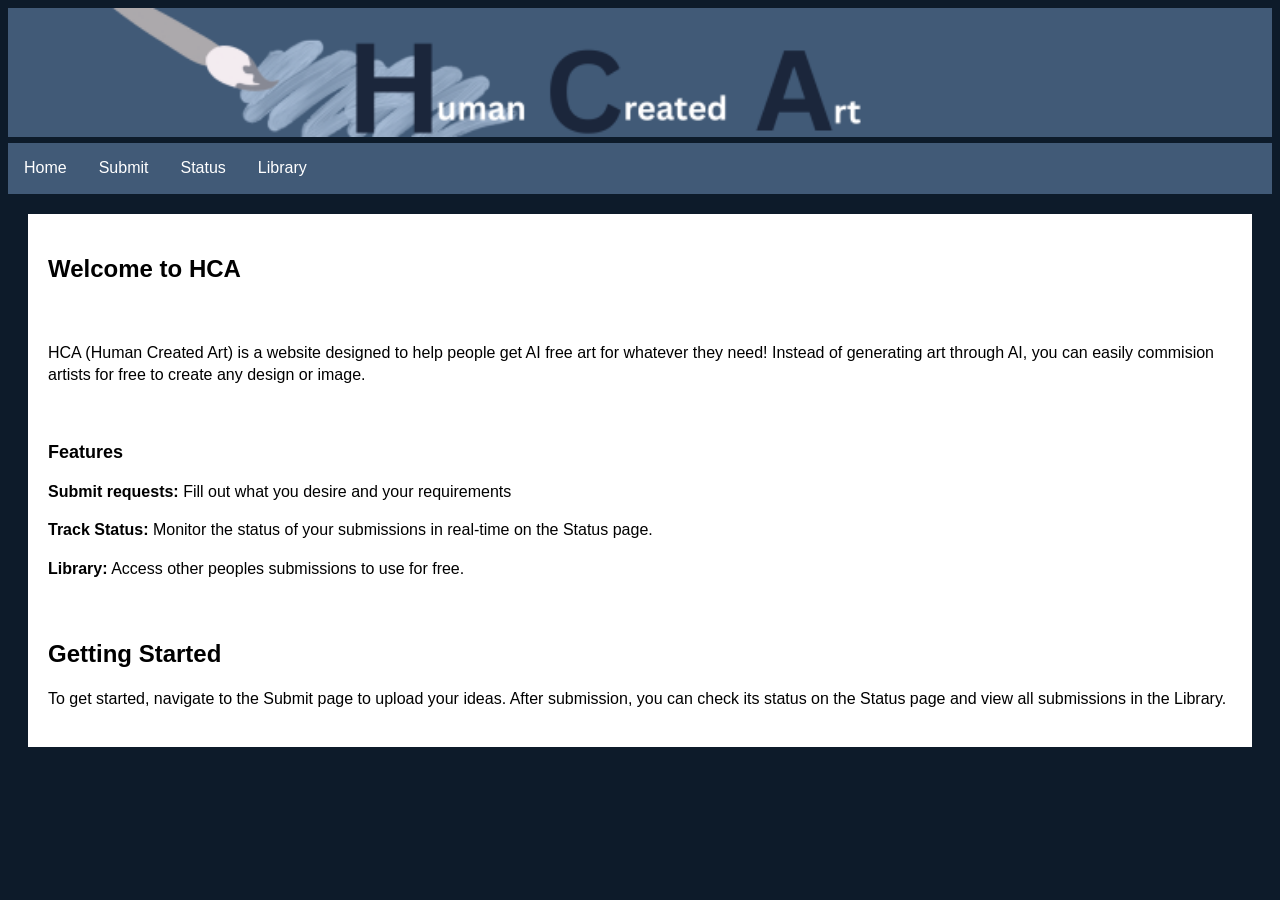
<file: Final Project/index.html>
<!DOCTYPE html>
<html>
    <head>
        <title>HCU</title>
        <link href="css/master.css" rel="stylesheet" type="text/css">
        
    </head>
    <body>
        <img src="images/Copy of HCA banner.png" alt="HCU banner" class="banner">
        <ul>
            <li>
                <a href="index.html">Home</a>
            </li>
            <li>
                <a href="submit.html">Submit</a>
            </li>
            <li>
                <a href="status.html">Status</a>
            </li>
            <li>
                <a href="library.html">Library</a>
            </li>
        </ul>

        <div class="About">
            <h2>Welcome to HCA</h2>
            <br>
            <p>
                HCA (Human Created Art) is a website designed to help people get AI free art for whatever they need! Instead of generating art through AI, you can easily commision artists for free to create any design or image.
            </p>
            <br>
            <h3>Features</h3>
                <p><strong>Submit requests:</strong> Fill out what you desire and your requirements</p>
                <p><strong>Track Status:</strong> Monitor the status of your submissions in real-time on the Status page.</p>
                <p><strong>Library:</strong> Access other peoples submissions to use for free.</p>
            <br>
            <h2>Getting Started</h2>
            <p>
                To get started, navigate to the Submit page to upload your ideas. After submission, you can check its status on the Status page and view all submissions in the Library.
            </p>
        </div>
        <script src="Java/Work.js" type="text/javascript"></script>
    </body>
</html>
</file>
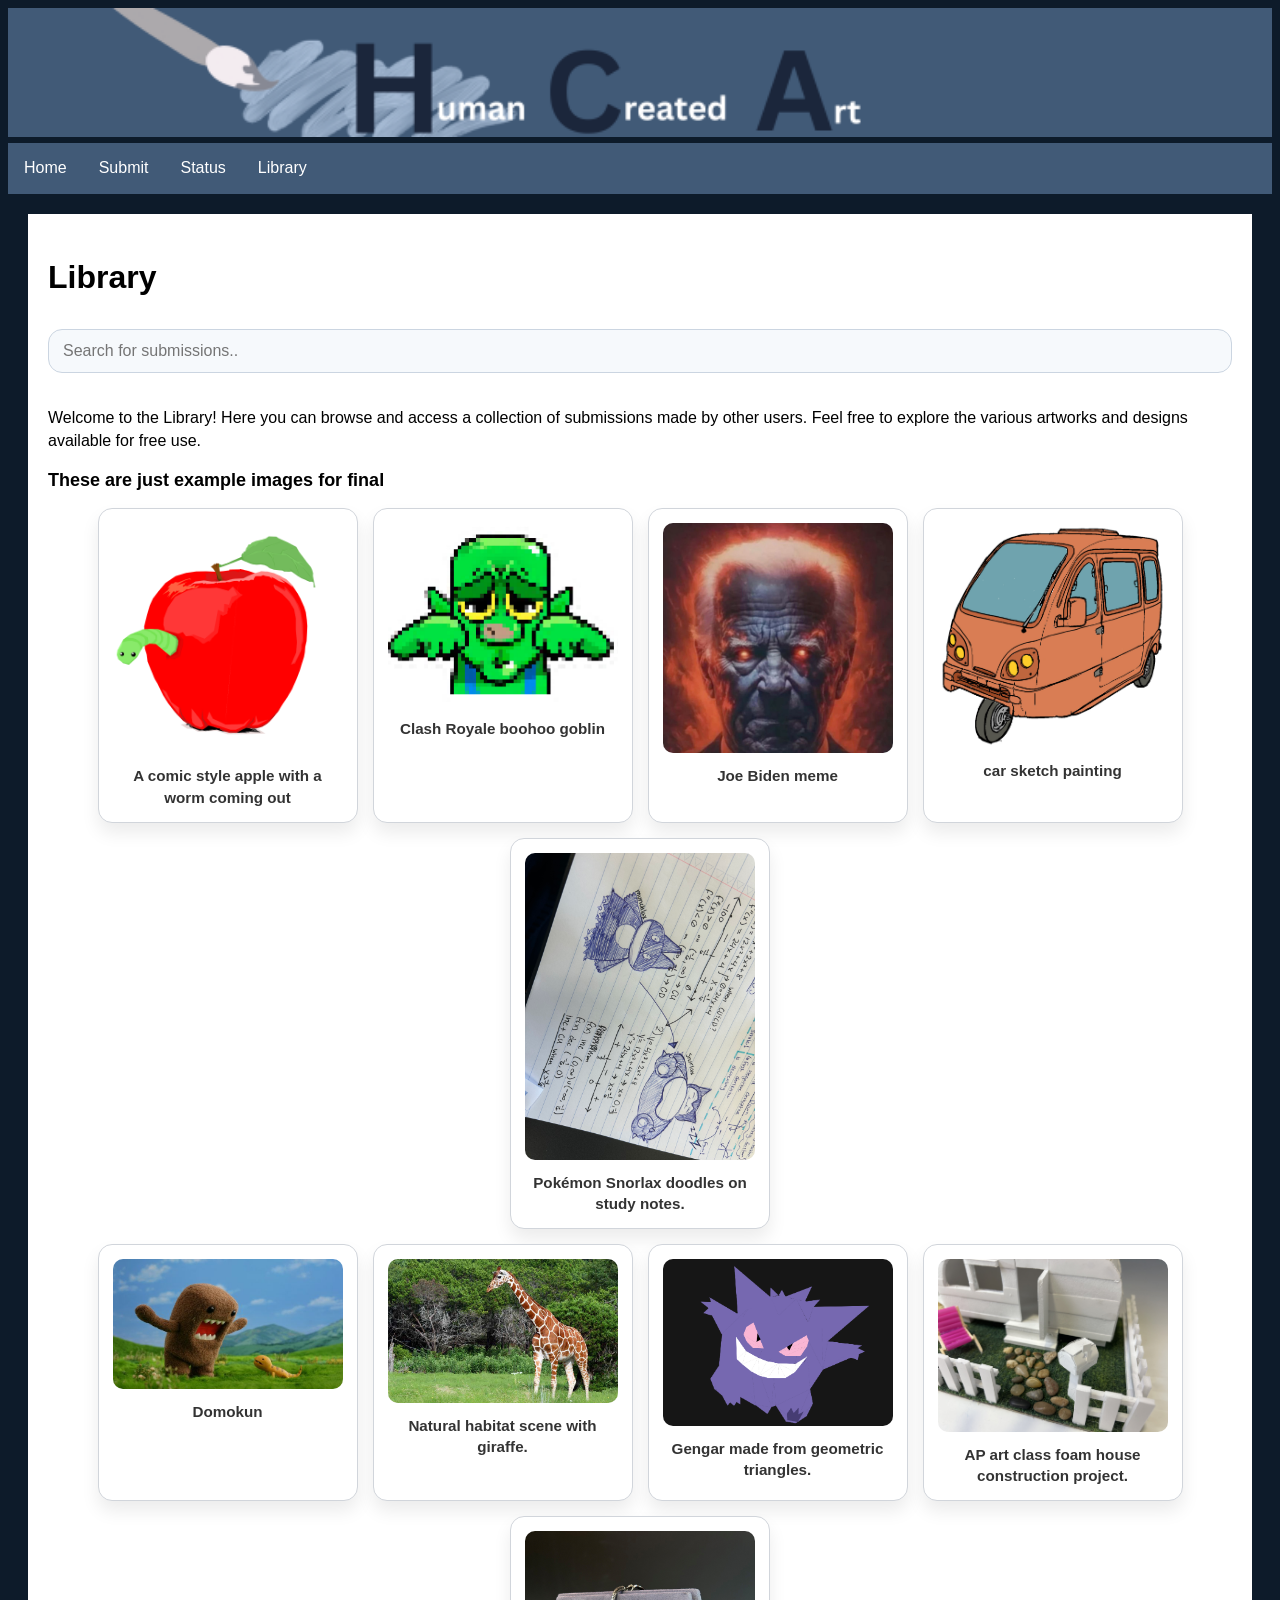
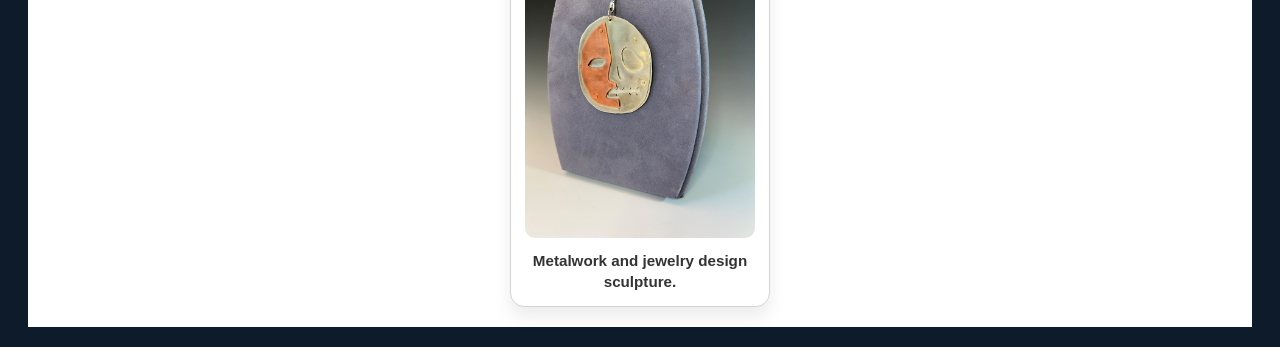
<file: Final Project/library.html>
<!DOCTYPE html>
<html>
    <head>
        <title>HCU</title>
         <link href="css/master.css" rel="stylesheet" type="text/css">
    </head>
    <body>
         <img src="images/Copy of HCA banner.png" alt="HCU banner" class="banner">
        <ul>
            <li>
                <a href="index.html">Home</a>
            </li>
            <li>
                <a href="submit.html">Submit</a>
            </li>
            <li>
                <a href="status.html">Status</a>
            </li>
            <li>
                <a href="library.html">Library</a>
            </li>
        </ul>

        <div class="LibraryContent">
            <h1>Library</h1>

            <input type="text" id="searchBox" placeholder="Search for submissions..">
            <p>
                Welcome to the Library! Here you can browse and access a collection of submissions made by other users. Feel free to explore the various artworks and designs available for free use.
            </p>
            <h3>These are just example images for final</h3>

            <div id="noResults" style="display:none;">No results found.</div>

        <div class="LibBack" id="imagecontainer">
            <div class="row">
                <div class="column">
                    <img src="images/AppleProject5.png" alt="Apple drawing" class="LibImg" data-name="apple" data-category="drawing" data-medium="digital">
                    <p class="imgDescription">A comic style apple with a worm coming out</p>
                </div>
                <div class="column">
                    <img src="images/Goblin BooHoo.jpeg" alt="Goblin Boohoo emote" class="LibImg" data-name="goblin" data-category="meme" data-medium="digital">
                    <p class="imgDescription">Clash Royale boohoo goblin</p>
                </div>
                <div class="column">
                    <img src="images/Joe Biden.jpeg" alt="Joe biden meme" class="LibImg" data-name="Joe biden" data-category="meme" data-medium="digital">
                    <p class="imgDescription">Joe Biden meme</p>
                </div>
                <div class="column">
                    <img src="images/sketchpainting.jpg" alt="sketch painting" class="LibImg" data-name="sketch" data-category="sketch" data-medium="digital">
                    <p class="imgDescription">car sketch painting</p>
                </div>
                <div class="column">
                    <img src="images/Snorlax Doodles.jpeg" alt="snoralx doodles on calculus notes" class="LibImg" data-name="snorlax" data-category="pokemon" data-medium="traditional">
                    <p class="imgDescription">Pokémon Snorlax doodles on study notes.</p>
                </div>
            </div>
            
            <div class="row">
                <div class="column">
                    <img src="images/DOMO.jpg" alt="Domo the Goat" class="LibImg" data-name="Domo" data-category="character" data-medium="digital">
                    <p class="imgDescription">Domokun</p>
                </div>
                <div class="column">
                    <img src="images/habitat_giraffe.jpg" alt="Giraffe" class="LibImg" data-name="gairaffe" data-category="nature" data-medium="digital">
                    <p class="imgDescription">Natural habitat scene with giraffe.</p>
                </div>
                <div class="column">
                    <img src="images/Processing gengar final.png" alt="Gengar out of triangles" class="LibImg" data-name="gengar" data-category="pokemon" data-medium="digital">
                    <p class="imgDescription">Gengar made from geometric triangles.</p>
                </div>
                <div class="column">
                    <img src="images/zoom in front yard Foam house ap ready.jpg" alt="AP art class project" class="LibImg" data-name="house" data-category="sculpture" data-medium="3d">
                    <p class="imgDescription">AP art class foam house construction project.</p>
                </div>
                <div class="column">
                    <img src="images/jewlery side view ap final.jpg" alt="jewlery thingy" class="LibImg" data-name="metal" data-category="jewelry" data-medium="3d">
                    <p class="imgDescription">Metalwork and jewelry design sculpture.</p>
                </div>
            </div>
        </div>

        </div>
        <script src="Java/Work.js" type="text/javascript"></script>
    </body>
</html>
</file>
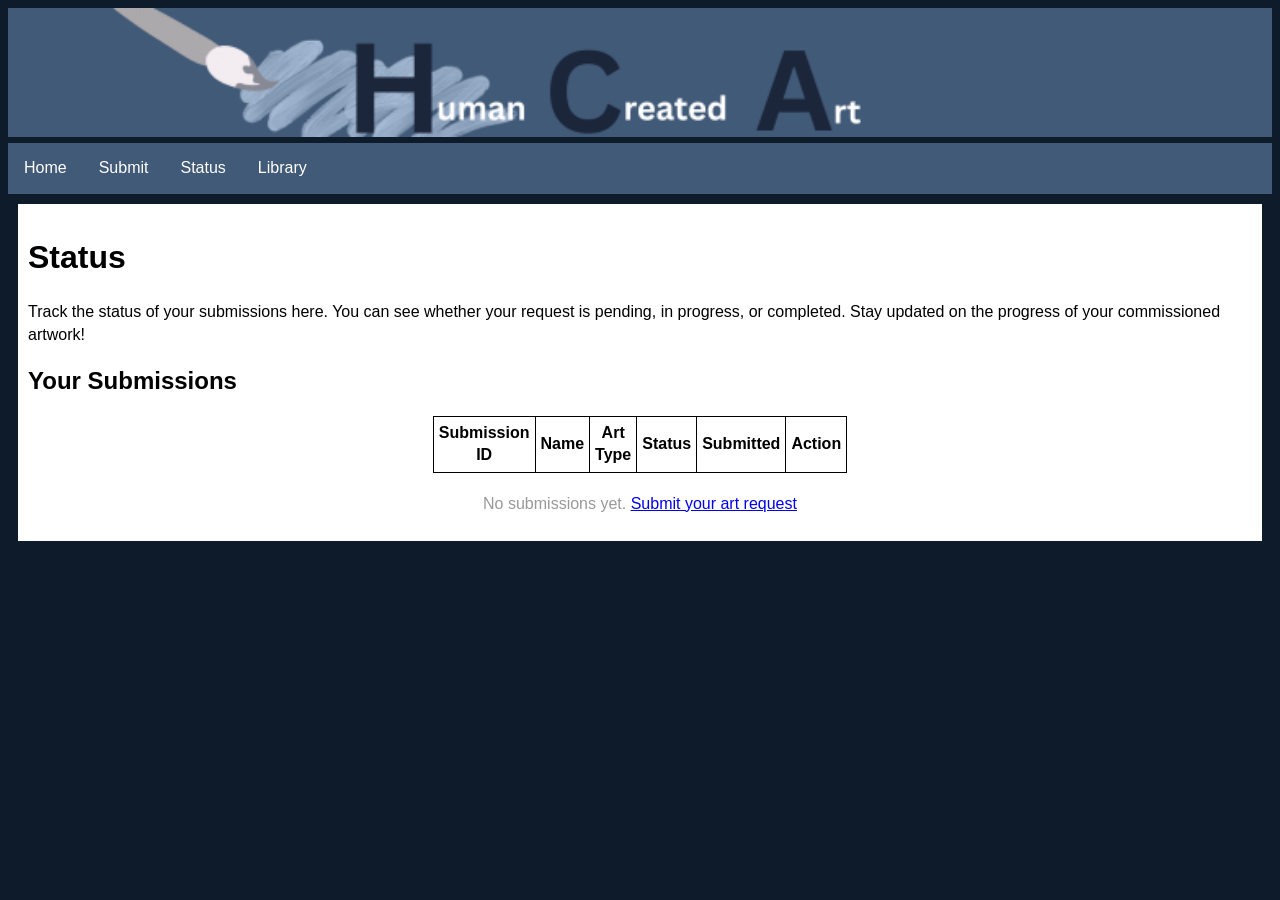
<file: Final Project/status.html>
<!DOCTYPE html>
<html>
    <head>
        <title>HCU</title>
         <link href="css/master.css" rel="stylesheet" type="text/css">
    </head>
    <body>
         <img src="images/Copy of HCA banner.png " alt="HCU banner" class="banner">
        <ul>
            <li>
                <a href="index.html">Home</a>
            </li>
            <li>
                <a href="submit.html">Submit</a>
            </li>
            <li>
                <a href="status.html">Status</a>
            </li>
            <li>
                <a href="library.html">Library</a>
            </li>
        </ul>

        <div class="StatusContent">
            <h1>Status</h1>
            <p>
                Track the status of your submissions here. You can see whether your request is pending, in progress, or completed. Stay updated on the progress of your commissioned artwork!
            </p>

            <div class="subbox">
                <h2>Your Submissions</h2>
                <table border="2" style="margin-left:auto; margin-right:auto;" id="statusTable">
                    <tr>
                        <th>Submission ID</th>
                        <th>Name</th>
                        <th>Art Type</th>
                        <th>Status</th>
                        <th>Submitted</th>
                        <th>Action</th>
                    </tr>
                </table>
                <p id="noSubmissions" style="text-align:center; color:#999; margin-top:20px;">No submissions yet. <a href="submit.html">Submit your art request</a></p>
            </div>
        </div>
        <script src="Java/status.js" type="text/javascript"></script>
    </body>
</html>
</file>
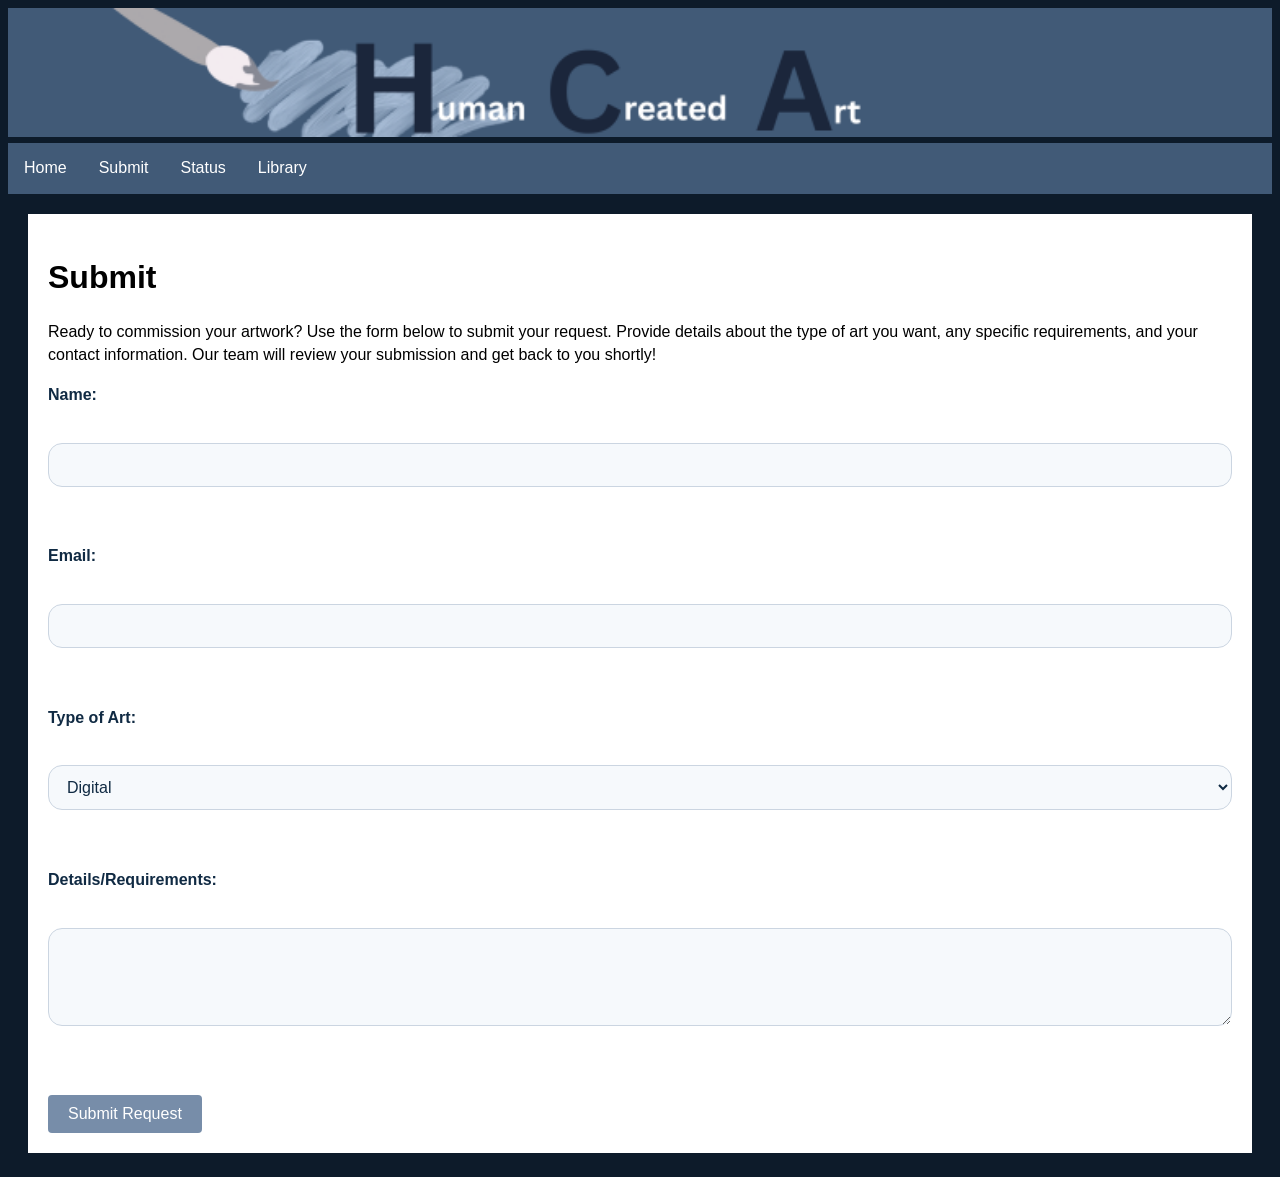
<file: Final Project/submit.html>
<!DOCTYPE html>
<html>
    <head>
        <title>HCU</title>
         <link href="css/master.css" rel="stylesheet" type="text/css">
    </head>
    <body>
         <img src="images/Copy of HCA banner.png" alt="HCU banner" class="banner">
        <ul>
            <li>
                <a href="index.html">Home</a>
            </li>
            <li>
                <a href="submit.html">Submit</a>
            </li>
            <li>
                <a href="status.html">Status</a>
            </li>
            <li>
                <a href="library.html">Library</a>
            </li>
        </ul>
        <div class="SubmitContent">
            <h1>Submit</h1>
            <p>
                Ready to commission your artwork? Use the form below to submit your request. Provide details about the type of art you want, any specific requirements, and your contact information. Our team will review your submission and get back to you shortly!
            </p>

            <form action="https://httpbin.org/post" method="post" id="submitForm">
                <div id="formMessage" role="status" aria-live="polite"></div>
                <label for="name">Name:</label><br>
                <input type="text" id="name" name="name" required><br>
                <span class="fieldError" id="nameError"></span><br>

                <label for="email">Email:</label><br>
                <input type="email" id="email" name="email" required><br>
                <span class="fieldError" id="emailError"></span><br>

                <label for="artType">Type of Art:</label><br>
                <select id="artType" name="artType" required>
                    <option value="digital">Digital</option>
                    <option value="traditional">Traditional</option>
                    <option value="3d">3D</option>
                </select><br>
                <span class="fieldError" id="artTypeError"></span><br>

                <label for="details">Details/Requirements:</label><br>
                <textarea id="details" name="details" rows="4" cols="50" required></textarea><br>
                <span class="fieldError" id="detailsError"></span><br><br>

                <input type="submit" value="Submit Request" id="submitBtn">
            </form>
            </div>
            <script src="Java/submit.js" type="text/javascript"></script>
    </body>
</html>
</file>
<file: Final Project/css/master.css>
@media screen and (max-width: 768px) {
  body {
    font-size: 14px;
  }
  .container {
    flex-direction: column; 
  }
}

@media screen and (min-width: 1200px) {
  .header {
    padding: 20px 50px;
  }
}
body{
   background-color: #0d1b2a;
   font-family: Arial, Helvetica, sans-serif;
   font-size: 16px;
   line-height: 1.4;
 }
 ul {
    list-style-type: none;
    margin: 0;
    padding: 0;
    background-color:#415A77;
    display: flex;
    }
            
 ul li a {
    display: block;
    color: white;
    padding: 14px 16px;
    text-decoration: none;
     }
            
 ul li a:hover {
    background-color: #778DA9;
}
.About{
    background-color: rgb(255, 255, 255);
    padding: 20px;
    margin: 20px;
}

.banner{
      width: 100%;
      height: auto;
}

.LibraryContent{
    background-color: rgb(255, 255, 255);
    padding: 20px;
    margin: 20px;
}

#imagecontainer{
    display: flex;
    flex-wrap: wrap;
    gap: 15px;
    justify-content: center;
}

.row{
   display: flex;
   flex-wrap: wrap;
   gap: 15px;
   justify-content: center;
   width: 100%;
}

.column{
   flex: 1 1 calc(20% - 15px);
   max-width: 230px;
   min-width: 200px;
   padding: 14px;
   background-color: #ffffff;
   border: 1px solid #d1d5db;
   border-radius: 14px;
   box-shadow: 0 10px 18px rgba(0, 0, 0, 0.08);
   transition: transform 0.2s ease, box-shadow 0.2s ease;
}

.column:hover {
  transform: translateY(-3px);
  box-shadow: 0 14px 24px rgba(0, 0, 0, 0.12);
}

.LibImg{
      width: 100%;
      height: auto;
      display: block;
      border-radius: 10px;
      margin-bottom: 12px;
}

.imgDescription{
  font-size: 0.95em;
  color: #333;
  text-align: center;
  margin: 0;
  padding: 0 6px;
  font-weight: 600;
}

@media screen and (max-width: 900px) {
  .column {
    flex: 1 1 calc(45% - 15px);
    max-width: 45%;
  }
}

@media screen and (max-width: 600px) {
  .column {
    flex: 1 1 100%;
    max-width: 100%;
  }
}

#noResults{
  display: none;
  padding: 12px 16px;
  background: #ffcdf4;
  color: #660066;
  border: 1px solid #ffb5fd;
  border-radius: 4px;
  margin: 12px 20px;
  font-weight: 600;
}

#formMessage{
  display: none;
  margin: 12px 20px;
  padding: 10px 14px;
  border-radius: 4px;
  font-weight: 600;
}
#formMessage.success{
  display: block;
  background: #e7d4ed;
  color: #785589;
  border: 1px solid #dcc3e6;
}
#formMessage.error{
  display: block;
  background: #f8d7da;
  color: #721c47;
  border: 1px solid #f5c6cb;
}

.fieldError{
  display: none;
  font-size: 0.85em;
  color: #721c24;
  margin-top: 2px;
}
.fieldError:not(:empty){
  display: inline-block;
}

@keyframes spin{
  to { transform: rotate(360deg); }
}

#submitBtn.loading::after{
  content: " ⟳";
  display: inline-block;
  animation: spin 0.8s linear infinite;
}

#submitBtn.loading{
  opacity: 0.7;
  cursor: wait;
}

#submitBtn{
  padding: 10px 20px;
  font-size: 1em;
  background-color: #778DA9;
  color: white;
  border: none;
  border-radius: 4px;
  cursor: pointer;
  transition: background-color 0.3s, transform 0.1s, box-shadow 0.3s;
}

#submitBtn:hover{
  background-color: #1B263B;
  box-shadow: 0 4px 8px rgba(0, 0, 0, 0.2);
  transform: translateY(-2px);
}

#submitBtn:active{
  background-color: #415A77;
  transform: translateY(0);
  box-shadow: 0 2px 4px rgba(0, 0, 0, 0.2);
}

input[type="text"],
input[type="email"],
select,
textarea,
#searchBox {
  width: 100%;
  max-width: 100%;
  padding: 12px 14px;
  margin: 8px 0 18px 0;
  border: 1px solid #cbd5e1;
  border-radius: 14px;
  background-color: #f6f9fc;
  color: #102a43;
  font-size: 1rem;
  box-sizing: border-box;
}

input[type="text"]:focus,
input[type="email"]:focus,
select:focus,
textarea:focus,
#searchBox:focus {
  outline: none;
  border-color: #778DA9;
  box-shadow: 0 0 0 4px rgba(119, 138, 169, 0.15);
  background-color: #ffffff;
}

label {
  display: block;
  margin-top: 18px;
  margin-bottom: 6px;
  color: #102a43;
  font-weight: 600;
}

.SubmitContent{
    background-color: rgb(255, 255, 255);
    padding: 20px;
    margin: 20px;
}

.StatusContent{
   background-color: white;
   padding: 10px;
   margin: 10px;
}

table, th, td {
   border: 1px solid black;
   border-collapse: collapse;
   padding: 5px;
   text-align: center;
   width: 33%;
}

#imagecontainer img {
  transition: opacity .3s;
}
#imagecontainer img[style*="none"] {
  opacity: 0;
}


h1 { font-size: 32px; margin: 0.67em 0; font-weight:700; }
h2 { font-size: 24px; margin: 0.75em 0; font-weight:600; }
h3 { font-size: 18px; margin: 0.83em 0; font-weight:600; }
</file>
